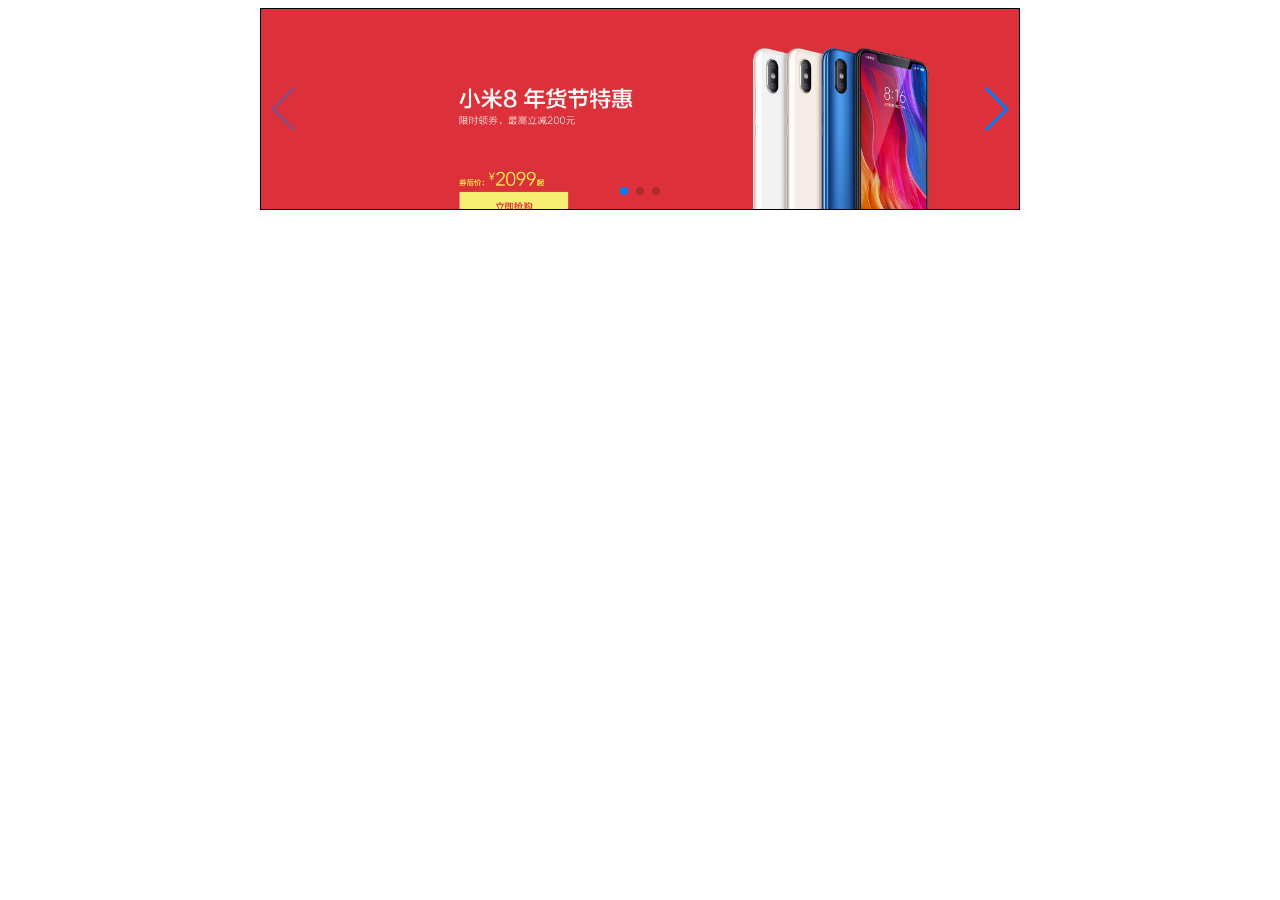
<file: swiper/index.html>
<!DOCTYPE html>
<html lang="en">
<head>
    <meta charset="UTF-8">
    <title>Title</title>
    <link rel="stylesheet" href="css/swiper.min.css">
    <style>
        .swiper-container{
            width: 60%;
            height: 200px;
            margin: 0 auto;
            border: 1px solid ;
        }
        img{
            width:100%;
        }
    </style>
</head>
<body>
<div class="swiper-container">
    <div class="swiper-wrapper">
        <div class="swiper-slide">
            <img src="img/banner1.jpg" alt="">
        </div>
        <div class="swiper-slide">
            <img src="img/banner2.jpg" alt="">
        </div>
        <div class="swiper-slide">
            <img src="img/banner3.jpg" alt="">
        </div>
    </div>

    <div class="swiper-pagination"></div>

    <div class="swiper-button-prev"></div>
    <div class="swiper-button-next"></div>
</div>
<script src="js/swiper.min.js"></script>
<script>
    var swiper=new Swiper('.swiper-container',{
        pagination: {
            el: '.swiper-pagination',
        },
        navigation: {
            nextEl: '.swiper-button-next',
            prevEl: '.swiper-button-prev',
        }
    })
</script>
</body>
</html>
</file>
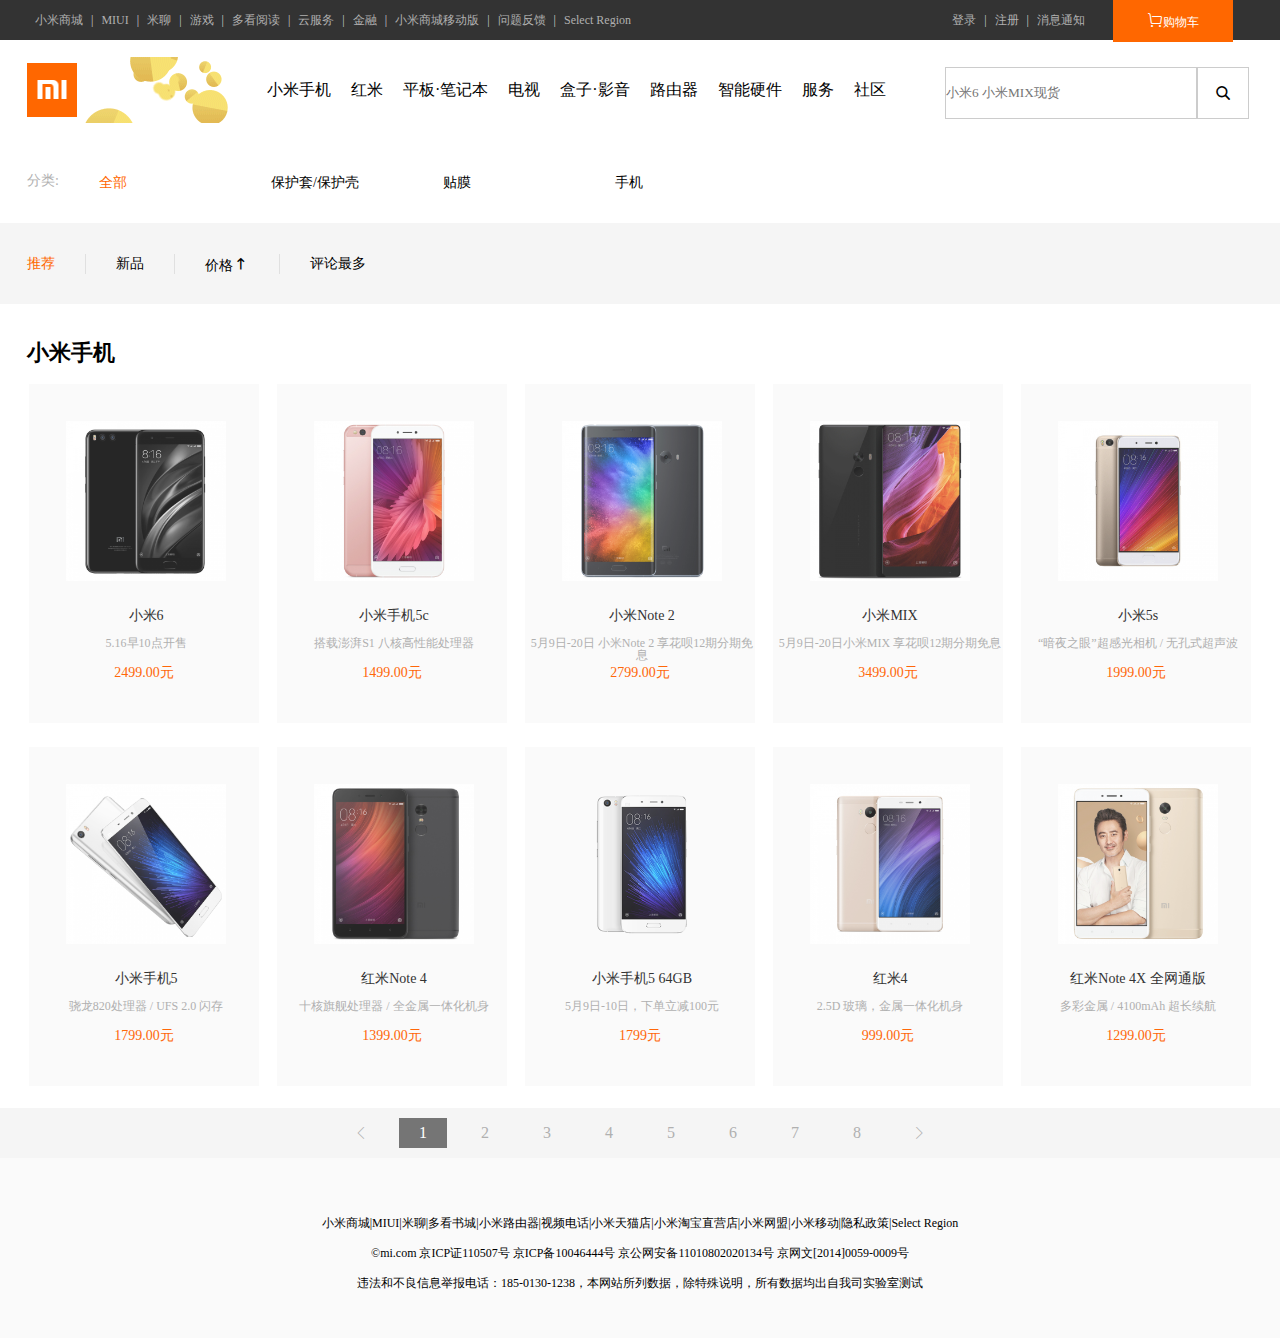
<file: xiaomi(搜索)/index.html>
<!DOCTYPE html>
<html>
	<head>
		<meta charset="UTF-8">
		<title>小米手机列表</title>
		<link rel="stylesheet" href="css/iconfont.css">
		<link rel="stylesheet" href="stylus/common.css">
		<link rel="stylesheet" href="stylus/search.css">
	</head>
	<body>
	<!-- start header -->
		<header>
			<div class="top center">
				<div class="left fl">
					<ul>
						<li><a href="http://www.mi.com/" target="_blank">小米商城</a></li>
						<li>|</li>
						<li><a href="">MIUI</a></li>
						<li>|</li>
						<li><a href="">米聊</a></li>
						<li>|</li>
						<li><a href="">游戏</a></li>
						<li>|</li>
						<li><a href="">多看阅读</a></li>
						<li>|</li>
						<li><a href="">云服务</a></li>
						<li>|</li>
						<li><a href="">金融</a></li>
						<li>|</li>
						<li><a href="">小米商城移动版</a></li>
						<li>|</li>
						<li><a href="">问题反馈</a></li>
						<li>|</li>
						<li><a href="">Select Region</a></li>
						<div class="clear"></div>
					</ul>
				</div>
				<div class="right fr">
					<div class="gouwuche fr"><a href=""><i class="iconfont icon-cart"></i>购物车</a></div>
					<div class="fr">
						<ul>
							<li><a href="./login.html" target="_blank">登录</a></li>
							<li>|</li>
							<li><a href="./register.html" target="_blank" >注册</a></li>
							<li>|</li>
							<li><a href="">消息通知</a></li>
						</ul>
					</div>
					<div class="clear"></div>
				</div>
				<div class="clear"></div>
			</div>
		</header>
	<!--end header -->

<!-- start banner_x -->
		<div class="banner_x center">
			<a href="./index.html" target="_blank"><div class="logo fl"></div></a>
			<a href=""><div class="ad_top fl"></div></a>
			<div class="nav fl">
				<ul>
					<li><a href="">小米手机</a></li>
					<li><a href="">红米</a></li>
					<li><a href="">平板·笔记本</a></li>
					<li><a href="">电视</a></li>
					<li><a href="">盒子·影音</a></li>
					<li><a href="">路由器</a></li>
					<li><a href="">智能硬件</a></li>
					<li><a href="">服务</a></li>
					<li><a href="">社区</a></li>
				</ul>
			</div>
			<div class="search fr">
				<form action="" method="post">
					<div class="text fl">
						<input type="text" class="shuru"  placeholder="小米6&nbsp;小米MIX现货">
					</div>
					<div class="submit fl">
						<div class="button iconfont icon-search"></div>
					</div>
					<div class="clear"></div>
				</form>
				<div class="clear"></div>
			</div>
		</div>
<!-- end banner_x -->

	<!-- start banner_y -->
	<!-- end banner -->

	<div class="classify">
		<span>分类:</span>
		<div class="active">全部</div>
		<div>保护套/保护壳</div>
		<div>贴膜</div>
		<div>手机</div>
	</div>

	<div class="wrap">
		<div class="sort">
			<div class="active">推荐</div>
			<div>新品</div>
			<div>价格<i class="iconfont icon-jiantou_xiangshang"></i></div>
			<div>评论最多</div>
		</div>
	</div>
	<!-- start danpin -->
		<div class="danpin center">
			
			<div class="biaoti center">小米手机</div>
			<div class="main center">
				<div class="mingxing fl mb20" style="border:2px solid #fff;width:230px;cursor:pointer;" onmouseout="this.style.border='2px solid #fff'" onmousemove="this.style.border='2px solid red'">
					<div class="sub_mingxing"><a href="./xiangqing.html" target="_blank"><img src="./image/liebiao_xiaomi6.jpg" alt=""></a></div>
					<div class="pinpai"><a href="./xiangqing.html" target="_blank">小米6</a></div>
					<div class="youhui">5.16早10点开售</div>
					<div class="jiage">2499.00元</div>
				</div>
				<div class="mingxing fl mb20" style="border:2px solid #fff;width:230px;cursor:pointer;" onmouseout="this.style.border='2px solid #fff'" onmousemove="this.style.border='2px solid red'">
					<div class="sub_mingxing"><a href=""><img src="./image/liebiao_xiaomi5c.jpg" alt=""></a></div>
					<div class="pinpai"><a href="">小米手机5c</a></div>
					<div class="youhui">搭载澎湃S1 八核高性能处理器</div>
					<div class="jiage">1499.00元</div>
				</div>
				<div class="mingxing fl mb20" style="border:2px solid #fff;width:230px;cursor:pointer;" onmouseout="this.style.border='2px solid #fff'" onmousemove="this.style.border='2px solid red'">
					<div class="sub_mingxing"><a href=""><img src="./image/liebiao_xiaomint2.jpg" alt=""></a></div>
					<div class="pinpai"><a href="">小米Note 2</a></div>
					<div class="youhui">5月9日-20日 小米Note 2 享花呗12期分期免息</div>
					<div class="jiage">2799.00元</div>
				</div>
				<div class="mingxing fl mb20" style="border:2px solid #fff;width:230px;cursor:pointer;" onmouseout="this.style.border='2px solid #fff'" onmousemove="this.style.border='2px solid red'">
					<div class="sub_mingxing"><a href=""><img src="./image/liebiao_xiaomimix.jpg" alt=""></a></div>
					<div class="pinpai"><a href="">小米MIX</a></div>
					<div class="youhui">5月9日-20日小米MIX 享花呗12期分期免息</div>
					<div class="jiage">3499.00元</div>
				</div>
				<div class="mingxing fl mb20" style="border:2px solid #fff;width:230px;cursor:pointer;" onmouseout="this.style.border='2px solid #fff'" onmousemove="this.style.border='2px solid red'">
					<div class="sub_mingxing"><a href=""><img src="./image/liebiao_xiaomi5s.jpg" alt=""></a></div>
					<div class="pinpai"><a href="">小米5s</a></div>
					<div class="youhui">“暗夜之眼”超感光相机 / 无孔式超声波</div>
					<div class="jiage">1999.00元</div>
				</div>

				<div class="clear"></div>
			</div>
			<div class="main center mb20">
				<div class="mingxing fl mb20" style="border:2px solid #fff;width:230px;cursor:pointer;" onmouseout="this.style.border='2px solid #fff'" onmousemove="this.style.border='2px solid red'">
					<div class="sub_mingxing"><a href=""><img src="./image/liebiao_xiaomi5.jpg" alt=""></a></div>
					<div class="pinpai"><a href="">小米手机5</a></div>
					<div class="youhui">骁龙820处理器 / UFS 2.0 闪存</div>
					<div class="jiage">1799.00元</div>
				</div>
				<div class="mingxing fl mb20" style="border:2px solid #fff;width:230px;cursor:pointer;" onmouseout="this.style.border='2px solid #fff'" onmousemove="this.style.border='2px solid red'">
					<div class="sub_mingxing"><a href=""><img src="./image/liebiao_hongmin4.jpg" alt=""></a></div>
					<div class="pinpai"><a href="">红米Note 4</a></div>
					<div class="youhui">十核旗舰处理器 / 全金属一体化机身 </div>
					<div class="jiage">1399.00元</div>
				</div>
				<div class="mingxing fl mb20" style="border:2px solid #fff;width:230px;cursor:pointer;" onmouseout="this.style.border='2px solid #fff'" onmousemove="this.style.border='2px solid red'">
					<div class="sub_mingxing"><a href=""><img src="./image/pinpai3.png" alt=""></a></div>
					<div class="pinpai"><a href="">小米手机5 64GB</a></div>
					<div class="youhui">5月9日-10日，下单立减100元</div>
					<div class="jiage">1799元</div>
				</div>
				<div class="mingxing fl mb20" style="border:2px solid #fff;width:230px;cursor:pointer;" onmouseout="this.style.border='2px solid #fff'" onmousemove="this.style.border='2px solid red'">
					<div class="sub_mingxing"><a href=""><img src="./image/liebiao_hongmin42.jpg" alt=""></a></div>
					<div class="pinpai"><a href="">红米4</a></div>
					<div class="youhui">2.5D 玻璃，金属一体化机身</div>
					<div class="jiage">999.00元</div>
				</div>
				<div class="mingxing fl mb20" style="border:2px solid #fff;width:230px;cursor:pointer;" onmouseout="this.style.border='2px solid #fff'" onmousemove="this.style.border='2px solid red'">
					<div class="sub_mingxing"><a href=""><img src="./image/liebiao_hongmin4x.jpg" alt=""></a></div>
					<div class="pinpai"><a href="">红米Note 4X 全网通版</a></div>
					<div class="youhui">多彩金属 / 4100mAh 超长续航</div>
					<div class="jiage">1299.00元</div>
				</div>
				
				<div class="clear"></div>
			</div>
			<div class="pages">
				<div class="pre iconfont icon-jiantou_xiangzuo disable">
				</div>
				<div class="active">
					1
				</div>
				<div>
					2
				</div>
				<div>
					3
				</div>
				<div>
					4
				</div>
				<div>
					5
				</div>
				<div>
					6
				</div>
				<div>
					7
				</div>
				<div>
					8
				</div>
				<div class="next iconfont icon-jiantou_xiangyou">
				</div>
			</div>
		</div>
		

		<footer class="center">
			<div class="mt20">小米商城|MIUI|米聊|多看书城|小米路由器|视频电话|小米天猫店|小米淘宝直营店|小米网盟|小米移动|隐私政策|Select Region</div>
			<div>©mi.com 京ICP证110507号 京ICP备10046444号 京公网安备11010802020134号 京网文[2014]0059-0009号</div> 
			<div>违法和不良信息举报电话：185-0130-1238，本网站所列数据，除特殊说明，所有数据均出自我司实验室测试</div>

		</footer>

	<!-- end danpin -->

	<script src="js/search.js"></script>
	</body>
</html>
</file>
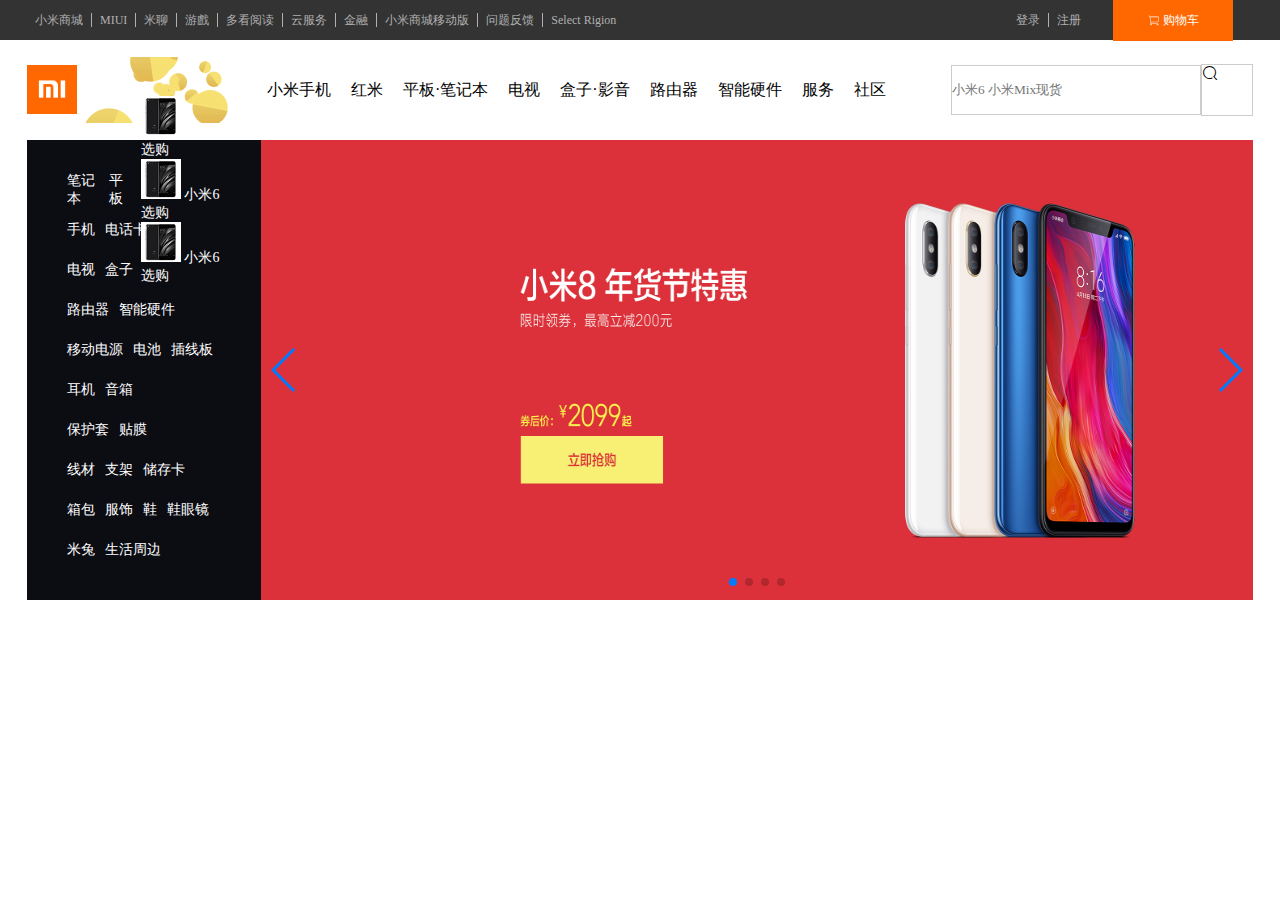
<file: xiaomi(首页)/index.html>
<!DOCTYPE html>
<html lang="en">
<head>
    <meta charset="UTF-8">
    <title>Title</title>
    <link rel="stylesheet" href="stylus/index.css">
    <link rel="stylesheet" href="css/reset.css">
    <link rel="stylesheet" href="css/swiper.min.css">
    <link rel="stylesheet" href="css/iconfont.css">
    <style>
        .icon {
            width: 1em;
            height: 1em;
            vertical-align: -0.15em;
            fill: currentColor;
            overflow: hidden;
        }
    </style>
</head>
<body>
<header>
    <div class="center">
        <ul class="left">
            <li>
                <a href="javascript:;">小米商城</a>
            </li>
            <li>
                <a href="javascript:;">MIUI</a>
            </li>
            <li>
                <a href="javascript:;">米聊</a>
            </li>
            <li>
                <a href="javascript:;">游戲</a>
            </li>
            <li>
                <a href="javascript:;">多看阅读</a>
            </li>
            <li>
                <a href="javascript:;">云服务</a>
            </li>
            <li>
                <a href="javascript:;">金融</a>
            </li>
            <li>
                <a href="javascript:;">小米商城移动版</a>
            </li>
            <li>
                <a href="javascript:;">问题反馈</a>
            </li>
            <li>
                <a href="javascript:;">Select Rigion</a>
            </li>
        </ul>
        <div class="right">
            <ul>
                <li>
                    <a href="javascript:;">登录</a>
                </li>
                <li>
                    <a href="javascript:;">注册</a>
                </li>
            </ul>
            <div class="shopcar">
                <svg class="icon" aria-hidden="true">
                    <use xlink:href="#icon-shop-cart-white"></use>
                </svg>
                购物车
            </div>
        </div>
    </div>

</header>
<content>
    <nav>
        <a href="javascript:;" class="logo"><h1></h1></a>
        <a href="javascript:;" class="gif"></a>
        <ul>
            <li><a href="javascript:;">小米手机</a></li>
            <li><a href="javascript:;">红米</a></li>
            <li><a href="javascript:;">平板·笔记本</a></li>
            <li><a href="javascript:;">电视</a></li>
            <li><a href="javascript:;">盒子·影音</a></li>
            <li><a href="javascript:;">路由器</a></li>
            <li><a href="javascript:;">智能硬件</a></li>
            <li><a href="javascript:;">服务</a></li>
            <li><a href="javascript:;">社区</a></li>
        </ul>
        <div class="search">
            <input class="text" type="text" placeholder="小米6 小米Mix现货">
            <div class="button iconfont icon-search"></div>
        </div>

    </nav>
    <div class="banner">
        <div class="b_left fl">
            <ul>
                <li>
                    <a href="javascript:;">笔记本</a>
                    <a href="javascript:;">平板</a>
                    <ul class="pop">
                        <li>
                            <a class="xuangou_left">
                                <img src="./img/xm6_80.png">
                                <span>小米6</span>
                            </a>
                            <a class="xuangou_right">选购</a>
                        </li>
                        <li>
                            <a class="xuangou_left">
                                <img src="./img/xm6_80.png">
                                <span>小米6</span>
                            </a>
                            <a class="xuangou_right">选购</a>
                        </li>
                        <li>
                            <a class="xuangou_left">
                                <img src="./img/xm6_80.png">
                                <span>小米6</span>
                            </a>
                            <a class="xuangou_right">选购</a>
                        </li>
                        <li></li>
                        <li></li>
                        <li></li>
                        <li></li>
                        <li></li>
                        <li></li>
                        <li></li>
                        <li></li>
                        <li></li>
                        <li></li>
                        <li></li>
                        <li></li>
                        <li></li>
                    </ul>
                </li>
                <li>
                    <a href="javascript:;">手机</a>
                    <a href="javascript:;">电话卡</a>
                </li>
                <li>
                    <a href="javascript:;">电视</a>
                    <a href="javascript:;">盒子</a>
                </li>
                <li>
                    <a href="javascript:;">路由器</a>
                    <a href="javascript:;">智能硬件</a>
                </li>
                <li>
                    <a href="javascript:;">移动电源</a>
                    <a href="javascript:;">电池</a>
                    <a href="javascript:;">插线板</a>
                </li>
                <li>
                    <a href="javascript:;">耳机</a>
                    <a href="javascript:;">音箱</a>
                </li>
                <li>
                    <a href="javascript:;">保护套</a>
                    <a href="javascript:;">贴膜</a>
                </li>
                <li>
                    <a href="javascript:;">线材</a>
                    <a href="javascript:;">支架</a>
                    <a href="javascript:;">储存卡</a>
                </li>
                <li>
                    <a href="javascript:;">箱包</a>
                    <a href="javascript:;">服饰</a>
                    <a href="javascript:;">鞋</a>
                    <a href="javascript:;">鞋眼镜</a>
                </li>
                <li>
                    <a href="javascript:;">米兔</a>
                    <a href="javascript:;">生活周边</a>
                </li>
            </ul>
        </div>
        <div class="swiper-container fl">
            <div class="swiper-wrapper">
                <div class="swiper-slide">
                    <img src="./img/banner1.jpg" alt="">
                </div>
                <div class="swiper-slide">
                    <img src="./img/banner2.jpg" alt="">
                </div>
                <div class="swiper-slide">
                    <img src="./img/banner3.jpg" alt="">
                </div>
                <div class="swiper-slide">
                    <img src="./img/banner4.jpg" alt="">
                </div>
            </div>
            <div class="swiper-pagination"></div>
            <div class="swiper-button-prev"></div>
            <div class="swiper-button-next"></div>
        </div>
    </div>
    </div>
    </div>
</content>
<script src="js/iconfont.js"></script>
<script src="js/swiper.min.js" type="text/javascript"></script>
<script>
    var mySwiper = new Swiper('.swiper-container', {
        //设置自动播放
        autoplay: {
            delay: 2000,
            disableOnInteraction: false
        },
        //设置无限循环播放
        loop: true,
        //设置圆点指示器
        pagination: {
            el: '.swiper-pagination',
        },
        //设置上下页按钮
        navigation: {
            nextEl: '.swiper-button-next',
            prevEl: '.swiper-button-prev',
        }
    })
</script>
</body>

</html>
</file>
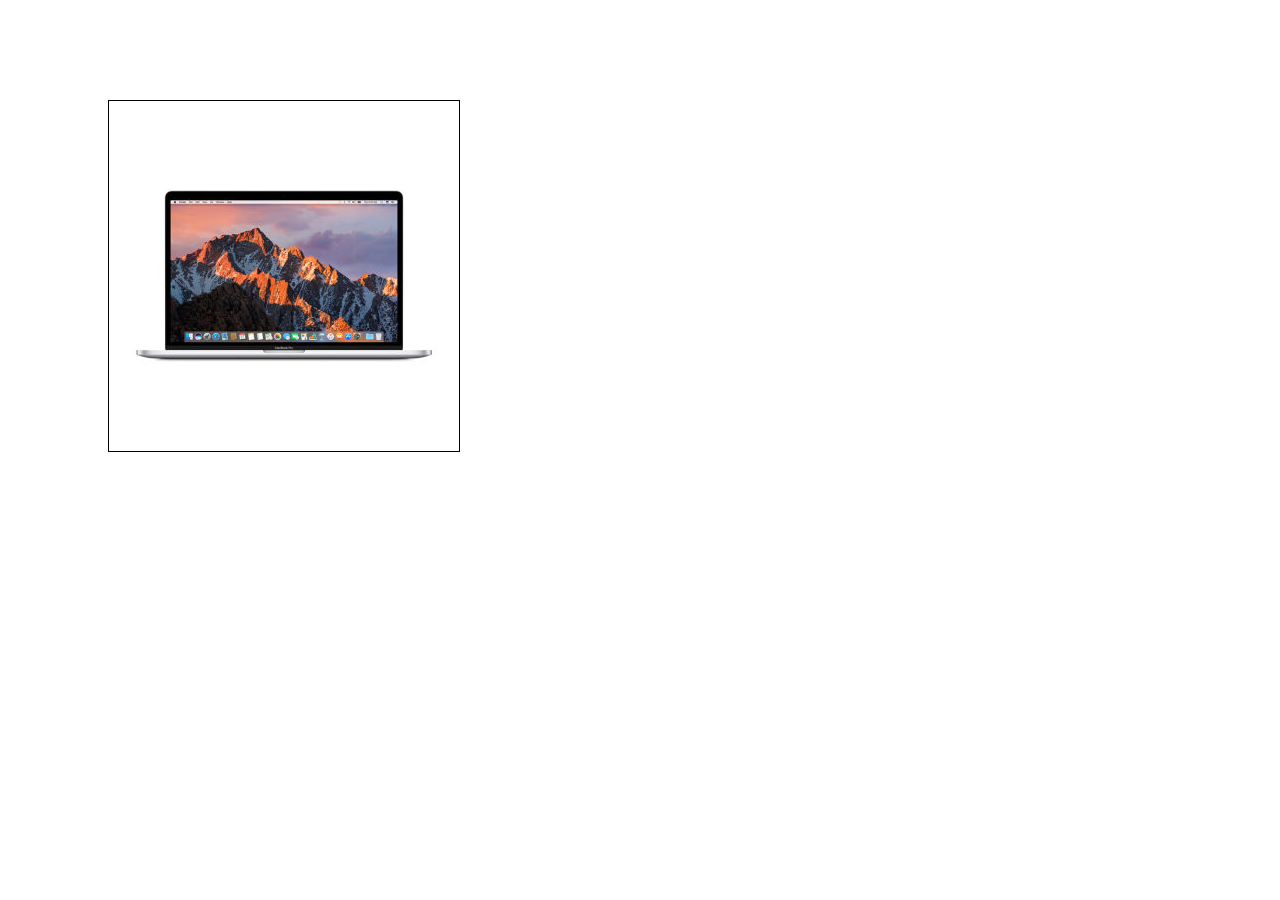
<file: 放大镜效果/index.html>
<!DOCTYPE html>
<html lang="en">
<head>
    <meta charset="UTF-8">
    <title>Title</title>
    <link rel="stylesheet" href="css/index.css">
</head>
<body>
<div class="wrap">
    <div class="small">
        <img src="./img/small.jpg" >
        <div class="smallBox"></div>
        <div class="hide"></div>
    </div>
    <div class="big">
        <img class="bigImg" src="./img/big.jpg" >
    </div>
</div>
<script>
    let small=document.querySelector('.small');
    let smallBox=document.querySelector('.smallBox');
    let hide = document.querySelector('.hide')
    let bigImg=document.querySelector('.big img');
    let big=document.querySelector('.big');
    let sw=parseInt(getComputedStyle(smallBox)['width']);
    let w=parseInt(getComputedStyle(small)['width']);
    let bw=parseInt(getComputedStyle(big)['width']);
    let biw=parseInt(getComputedStyle(bigImg)['width']);
    let maxLeft=w-sw;
    let maxTop=maxLeft;
    let scale=(biw-bw)/(w-sw);

    hide.onmousemove=function(event){
        let left=event.offsetX-sw/2;
        let top=event.offsetY-sw/2;
        left=left<=0?0:left;
        top=top<=0?0:top;
        left=left>=maxLeft?maxLeft:left;
        top=top>=maxTop?maxTop:top;
        smallBox.style.left=left+"px";
        smallBox.style.top=top+"px";
        bigImg.style.left=-left*scale+"px";
        bigImg.style.top=-top*scale+"px";
    }

</script>
</body>

</html>
</file>
<file: xiaomi(搜索)/css/iconfont.css>
@font-face {font-family: "iconfont";
  src: url('iconfont.eot?t=1550022606292'); /* IE9 */
  src: url('iconfont.eot?t=1550022606292#iefix') format('embedded-opentype'), /* IE6-IE8 */
  url('[data-uri]') format('woff2'),
  url('iconfont.woff?t=1550022606292') format('woff'),
  url('iconfont.ttf?t=1550022606292') format('truetype'), /* chrome, firefox, opera, Safari, Android, iOS 4.2+ */
  url('iconfont.svg?t=1550022606292#iconfont') format('svg'); /* iOS 4.1- */
}

.iconfont {
  font-family: "iconfont" !important;
  font-size: 16px;
  font-style: normal;
  -webkit-font-smoothing: antialiased;
  -moz-osx-font-smoothing: grayscale;
}

.icon-cart:before {
  content: "\e6af";
}

.icon-search:before {
  content: "\e600";
}

.icon-jiantou_xiangxia:before {
  content: "\eb0a";
}

.icon-jiantou_xiangshang:before {
  content: "\eb0b";
}

.icon-jiantou_xiangyou:before {
  content: "\e619";
}

.icon-jiantou_xiangzuo:before {
  content: "\e61a";
}
</file>
<file: xiaomi(搜索)/stylus/common.css>
* {
  margin: 0;
  padding: 0;
  text-decoration: none;
  list-style-type: none;
  font-family: Times New Roman;
}
@media screen and (max-width: 1225px) {
  body {
    width: 1226px;
  }
}
img {
  border: none;
}
a {
  border: none;
  text-decoration: none;
  color: #000;
}
.border {
  border: 1px solid #f00;
}
.center {
  margin: 0 auto;
}
.w {
  width: 1226px;
  margin: 0 auto;
}
.fl {
  float: left;
}
.fr {
  float: right;
}
.clear {
  clear: both;
}
.mt20 {
  margin-top: 20px;
}
.mt10 {
  margin-top: 10px;
}
.ml20 {
  margin-left: 20px;
}
.ml40 {
  margin-left: 40px;
}
.mr40 {
  margin-right: 40px;
}
.mb20 {
  margin-bottom: 20px;
}
.border2 {
  border: 2px solid #ff6700;
}
.ft20 {
  font-size: 20px;
}
.ftbc {
  color: #ff6700;
  font-weight: bold;
}
.pr {
  padding-right: 40px;
}
.h3 {
  font-size: 22px;
  font-weight: bold;
}
</file>
<file: xiaomi(搜索)/stylus/search.css>
/*header*/
header {
  width: 100%;
  height: 40px;
  background: #333;
}
header .top {
  width: 1226px;
  height: 40px;
  line-height: 40px;
}
header .top .left ul li {
  float: left;
  font-size: 12px;
  color: #ccc;
}
header .top .left ul li a {
  display: block;
  padding: 0 8px;
  font-size: 12px;
  font-family: Times New Roman;
  color: #b0b0b0;
}
header .top .left ul li a:hover {
  color: #fff;
}
header .top .right ul li {
  float: left;
  font-size: 12px;
  color: #ccc;
}
header .top .right ul li a {
  display: block;
  padding: 0 8px;
  font-size: 12px;
  font-family: Times New Roman;
  color: #b0b0b0;
}
header .top .right ul li a:hover {
  color: #fff;
}
header .top .right .gouwuche {
  margin: 0 20px;
  background: #424242;
  width: 120px;
  text-align: center;
  font-size: 12px;
  cursor: pointer;
  background: #ff6700;
  color: #fff;
}
header .top .right .gouwuche a {
  color: #fff;
}
header .top .right .gouwuche:hover {
  color: #000;
  background: #666;
}
/*banner_x*/
.banner_x {
  width: 1226px;
  height: 100px;
}
.banner_x .logo {
  background: url("../image/logo_top.png") no-repeat center center;
  width: 50px;
  height: 100px;
}
.banner_x .ad_top {
  width: 180px;
  height: 100px;
  background: url("../image/yyymix.gif") no-repeat center center;
}
.banner_x .nav ul li {
  float: left;
  height: 100px;
  line-height: 100px;
}
.banner_x .nav ul li a {
  display: inline-block;
  color: #000;
  font-size: 16px;
  padding: 0 10px;
}
.banner_x .nav ul li a:hover {
  color: #ff6700;
}
.banner_x .search {
  width: 308px;
  height: 100px;
  line-height: 100px;
}
.banner_x .search .text {
  width: 250px;
  height: 50px;
  line-height: 50px;
  font-size: 12px;
  margin-top: 25px;
  border: 1px solid #ccc;
}
.banner_x .search .text:hover {
  border-color: #ff6700;
}
.banner_x .search .text .shuru {
  border: none;
  width: 250px;
  height: 50px;
}
.banner_x .search .submit {
  width: 50px;
  height: 50px;
  line-height: 50px;
  text-align: center;
  font-size: 12px;
  margin-top: 25px;
  border: 1px solid #ccc;
  cursor: pointer;
}
.banner_x .search .submit:active {
  background-color: #ff6700;
  color: #fff;
}
.classify {
  width: 1226px;
  height: 81px;
  margin: 0 auto;
  background-color: #fff;
  display: flex;
  align-items: center;
  font-size: 14px;
}
.classify span {
  color: #b0b0b0;
  width: 72px;
  height: 21px;
}
.classify div {
  width: 172px;
  height: 45px;
  line-height: 45px;
  cursor: pointer;
}
.classify div:hover {
  color: #ff6700;
}
.classify .active {
  color: #ff6700;
}
.wrap {
  width: 100%;
  height: 81px;
  background-color: #f5f5f5;
}
.wrap .sort {
  width: 1226px;
  height: 81px;
  margin: 0 auto;
  display: flex;
  align-items: center;
  font-size: 14px;
}
.wrap .sort div {
  height: 20px;
  line-height: 20px;
  padding: 0 30px;
  flex-shrink: 0;
  cursor: pointer;
  border-left: 1px solid #e0e0e0;
  transition: color 0.2s;
}
.wrap .sort div:nth-child(1) {
  text-align: left;
  padding-left: 0;
  border-left: 0;
}
.wrap .sort div:hover {
  color: #ff6700;
}
.wrap .sort .active {
  color: #ff6700;
}
/*danpin*/
.biaoti {
  width: 1226px;
  height: 58px;
  line-height: 58px;
  font-size: 22px;
  font-weight: bold;
  margin-top: 20px;
}
.danpin .main {
  width: 1226px;
  height: 340px;
}
.danpin .main .mingxing {
  width: 234px;
  height: 339px;
  background: #fafafa;
}
.danpin .main .mingxing:nth-of-type(1) {
  border-top: 1px solid #ffa500;
  margin-right: 14px;
}
.danpin .main .mingxing:nth-of-type(2) {
  border-top: 1px solid #008000;
  margin-right: 14px;
}
.danpin .main .mingxing:nth-of-type(3) {
  border-top: 1px solid #00f;
  margin-right: 14px;
}
.danpin .main .mingxing:nth-of-type(4) {
  border-top: 1px solid #f00;
  margin-right: 14px;
}
.danpin .main .mingxing:nth-of-type(5) {
  border-top: 1px solid #008080;
}
.danpin .main .mingxing .sub_mingxing {
  padding: 37px;
}
.danpin .main .mingxing .sub_mingxing a img {
  display: block;
  width: 160px;
  height: 160px;
  opacity: 0.85;
}
.danpin .main .mingxing .sub_mingxing a img:hover {
  width: 160px;
  height: 160px;
  opacity: 1;
}
.danpin .main .mingxing .pinpai {
  width: 234px;
  height: 14px;
  line-height: 14px;
  text-align: center;
  margin-top: -10px;
}
.danpin .main .mingxing .pinpai a {
  font-size: 14px;
  color: #333;
}
.danpin .main .mingxing .youhui {
  width: 234px;
  height: 12px;
  line-height: 12px;
  margin: 15px 0;
  font-size: 12px;
  color: #b0b0b0;
  text-align: center;
}
.danpin .main .mingxing .jiage {
  font-size: 14px;
  text-align: center;
  color: #ff6709;
}
.danpin .pages {
  display: flex;
  align-items: center;
  justify-content: center;
  margin-top: 35px;
  width: 100%;
  height: 50px;
  background-color: #f5f5f5;
}
.danpin .pages div {
  flex-shrink: 0;
  width: 48px;
  height: 24px;
  line-height: 24px;
  padding: 3px 0;
  margin: 0 7px;
  text-align: center;
  color: #b0b0b0;
  cursor: pointer;
  background: rgba(0,0,0,0);
  transition: all 0.2s;
}
.danpin .pages div:hover {
  background: #b0b0b0;
  color: #fff;
}
.danpin .pages div.active {
  background-color: #757575;
  color: #fff;
}
.danpin .pages div.disable {
  background: rgba(0,0,0,0);
  color: #b0b0b0;
  cursor: default;
}
/*footer*/
footer {
  width: 100%;
  height: 120px;
  line-height: 30px;
  text-align: center;
  font-size: 12px;
  background: #fafafa;
  padding: 30px 0;
}
</file>
<file: xiaomi(首页)/stylus/index.css>
header {
  width: 100%;
  height: 40px;
  background-color: rgba(0,0,0,0.8);
}
header .center {
  width: 1226px;
  height: 100%;
}
header .center .left {
  float: left;
  width: 70%;
  height: 100%;
}
header .center .left li {
  float: left;
  font-size: 12px;
  height: 14px;
  height: 14px;
  line-height: 14px;
  margin-top: 13px;
  border-right: 1px solid #b0b0b0;
  padding: 0 8px;
}
header .center .left li:last-child {
  border-right: 0;
}
header .center .left li a {
  color: #b0b0b0;
}
header .center .right {
  float: right;
  width: 20%;
  height: 40px;
}
header .center .right ul li {
  float: left;
  font-size: 12px;
  height: 14px;
  height: 14px;
  line-height: 14px;
  margin-top: 13px;
  border-right: 1px solid #b0b0b0;
  padding: 0 8px;
}
header .center .right ul li:last-child {
  border-right: 0;
}
header .center .right ul li a {
  color: #b0b0b0;
}
header .center .right .shopcar {
  float: right;
  width: 120px;
  height: 41px;
  background-color: #ff6700;
  color: #fff;
  text-align: center;
  height: 41px;
  line-height: 41px;
  font-size: 12px;
  margin-right: 20px;
}
content {
  display: flex;
  justify-content: center;
  flex-wrap: wrap;
  width: 100%;
}
content > * {
  width: 1226px;
}
content nav {
  height: 100px;
}
content nav > * {
  float: left;
}
content nav > a {
  display: block;
  height: 100%;
}
content nav .logo {
  width: 50px;
  background: url("../img/logo_top.png") no-repeat;
  background-position: center;
  background-size: 100%;
}
content nav .gif {
  width: 180px;
  background: url("../img/yyymix.gif") no-repeat;
  background-position: center;
  background-size: 100%;
}
content nav > ul {
  display: flex;
  height: 100%;
}
content nav > ul > li {
  display: flex;
  align-items: center;
  margin: 0 10px;
  font-size: 16px;
}
content nav .search {
  display: flex;
  align-items: center;
  height: 100%;
  float: right;
}
content nav .search .text {
  box-sizing: border-box;
  width: 250px;
  height: 50px;
  border: 1px solid #ccc;
}
content nav .search .button {
  border: 1px solid #ccc;
  width: 50px;
  height: 50px;
}
content .banner {
  height: 460px;
}
content .banner .f1 {
  float: left;
}
content .banner .b_left {
  width: 234px;
  height: 100%;
  float: left;
  background-color: #0c0c13;
}
content .banner .b_left > ul {
  margin-top: 30px;
}
content .banner .b_left > ul > li {
  display: flex;
  align-items: center;
  height: 40px;
  padding: 0 30px;
  font-size: 14px;
}
content .banner .b_left > ul > li:hover {
  background-color: #ff6700;
}
content .banner .b_left > ul > li:hover .pop {
  display: flex;
}
content .banner .b_left > ul > li a {
  color: #fff;
  margin-left: 10px;
}
content .banner .swiper-container {
  width: 992px;
  height: 100%;
}
content .banner .swiper-container .swiper-wrapper .swiper-slide img {
  width: 100%;
  height: 100%;
}
</file>
<file: xiaomi(首页)/css/iconfont.css>
@font-face {font-family: "iconfont";
  src: url('iconfont.eot?t=1548226440264'); /* IE9 */
  src: url('iconfont.eot?t=1548226440264#iefix') format('embedded-opentype'), /* IE6-IE8 */
  url('[data-uri]') format('woff2'),
  url('iconfont.woff?t=1548226440264') format('woff'),
  url('iconfont.ttf?t=1548226440264') format('truetype'), /* chrome, firefox, opera, Safari, Android, iOS 4.2+ */
  url('iconfont.svg?t=1548226440264#iconfont') format('svg'); /* iOS 4.1- */
}

.iconfont {
  font-family: "iconfont" !important;
  font-size: 16px;
  font-style: normal;
  -webkit-font-smoothing: antialiased;
  -moz-osx-font-smoothing: grayscale;
}

.icon-search:before {
  content: "\e65c";
}

.icon-cart:before {
  content: "\e6af";
}
</file>
<file: 放大镜效果/css/index.css>
.wrap{
    margin: 100px;
    position: relative;
}
.wrap .small{
    position: relative;
    width: 350px;
    height: 350px;
    border: 1px solid #000;
}
.wrap .small img{
    width: 100%;
}
.wrap .small .smallBox{
    position: absolute;
    left: 0;
    top: 0;
    display: none;
    width: 170px;
    height: 170px;
    background-color: rgba(0,255,0,0.3);
}
.wrap .small .hide {
    width: 100%;
    height:100%;
    position: absolute;
    left: 0;
    top: 0;
    z-index: 10;
}
.wrap .small:hover .smallBox{
    display: block;
}
.wrap .small:hover ~.big{
    display: block;
}
.wrap .big{
    position: absolute;
    left: 352px;
    top: 0;
    display: none;
    width: 400px;
    height: 400px;
    border: 1px solid #000;
    overflow: hidden;
}
.wrap .big img{
    position: relative;
    width: 700px;
    height:700px;
}
</file>
